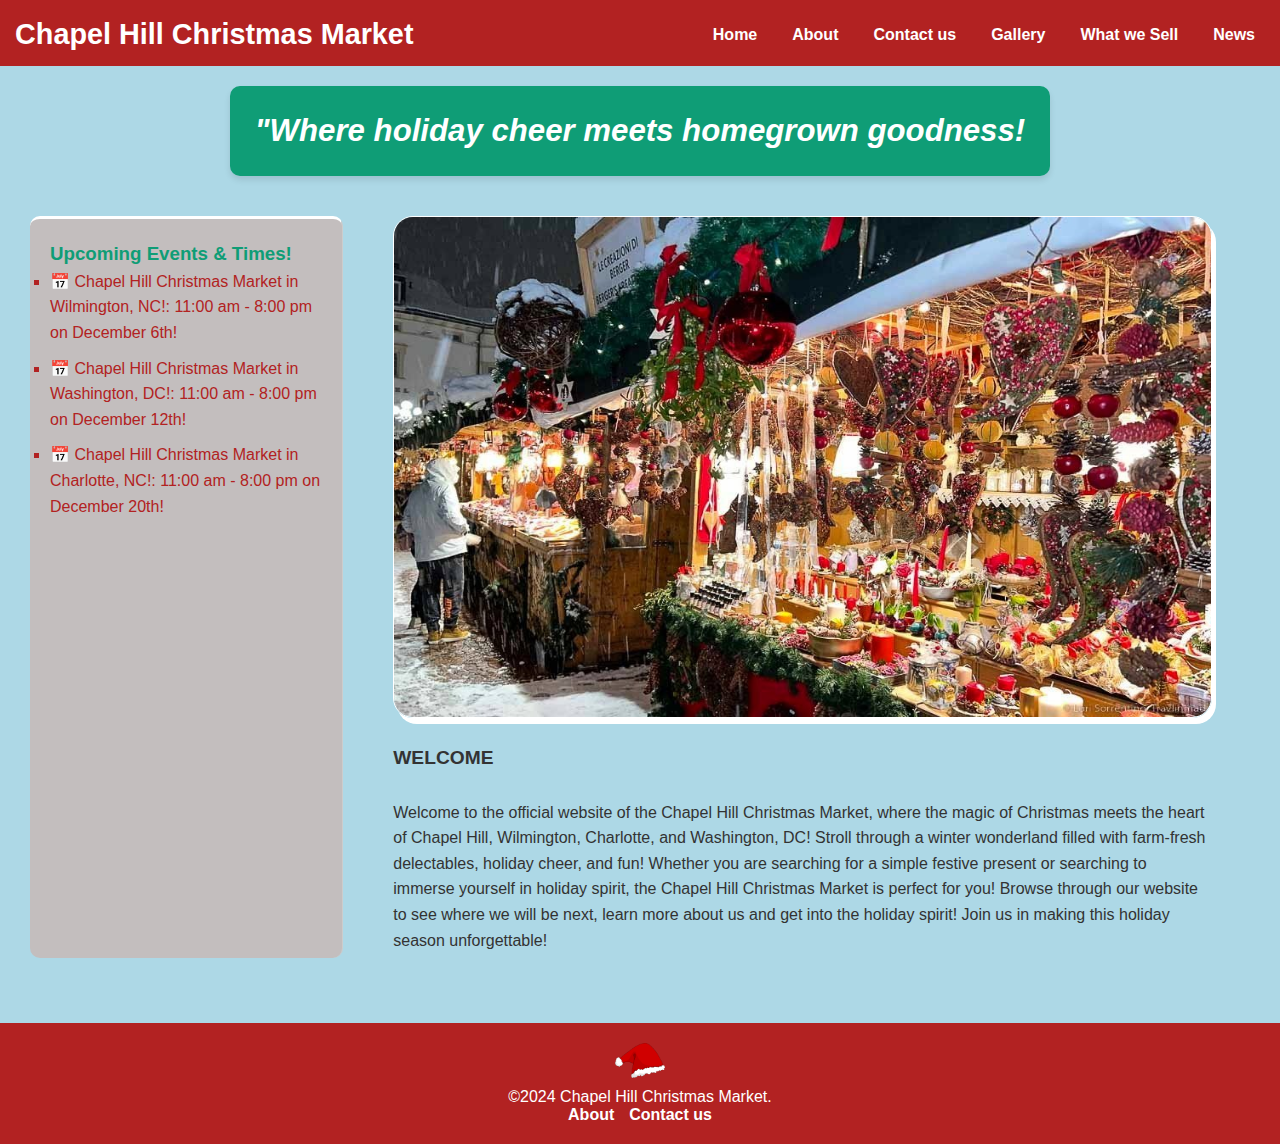
<file: index.html>
<!DOCTYPE html>
<html lang="en">
<head>
    <meta charset="UTF-8">
    <meta name="viewport" content="width=device-width, initial-scale=1.0">
    <title>Home | Chapel Hill Christmas Market</title>
    <link rel="stylesheet" href="CSS/styles.css">
</head>

<body id="home-body">
    <header class="home-header">
        <h1> Chapel Hill Christmas Market</h1>
        <nav>
            <ul>
                <li> <a href= "index.html">Home</a></li>
                <li> <a href= "about.html">About</a></li>
                <li> <a href= "contact.html">Contact us</a></li>
                <li> <a href= "gallery.html">Gallery</a></li>
                <li> <a href= "whatwesell.html">What we Sell</a></li>
                <li> <a href= "news.html">News</a></li>
            </ul>
        </nav>
    </header>

    <main>
        <section class="tagline">
            <h2> "Where holiday cheer meets homegrown goodness!</h2>
        </section>
        <section class="contents">
            <aside class="sidebar">
                <h3> Upcoming Events & Times!</h3>
                <ul>
                    <li><span class="icon">📅</span> Chapel Hill Christmas Market in Wilmington, NC!: 
                        11:00 am - 8:00 pm on December 6th!</li>
                    <li><span class="icon">📅</span> Chapel Hill Christmas Market in Washington, DC!: 
                        11:00 am - 8:00 pm on December 12th!</li>
                    <li><span class="icon">📅</span> Chapel Hill Christmas Market in Charlotte, NC!: 
                        11:00 am - 8:00 pm on December 20th!</li>
                </ul>
            </aside>
            <div class="main-content">
                <img id="market-pic" src="images/home-page-img.jpg" alt="Christmas market image from travlinmad.com">
                <h4>WELCOME</h4>
                <p> Welcome to the official website of the Chapel Hill Christmas Market, where the magic of Christmas meets the heart of Chapel Hill, Wilmington, Charlotte, and Washington, DC! Stroll through a winter wonderland filled with farm-fresh delectables, holiday cheer, and fun! Whether you are searching for a simple festive present or searching to immerse yourself in holiday spirit, the Chapel Hill Christmas Market is perfect for you! Browse through our website to see where we will be next, learn more about us and get into the holiday spirit! Join us in making this holiday season unforgettable!</p> 
            </div>
        </section>
    </main>

    <footer id="home-footer">
        <img src="images/pngimg.com - santa_hat_PNG47.png" alt="santa hat">
        <p>&copy;2024 Chapel Hill Christmas Market. </p>
          <div class="home-footer-links">
            <a href="about.html">About</a>
            <a href="contact.html">Contact us</a>
          </div>
    </footer>
</body>
</file>
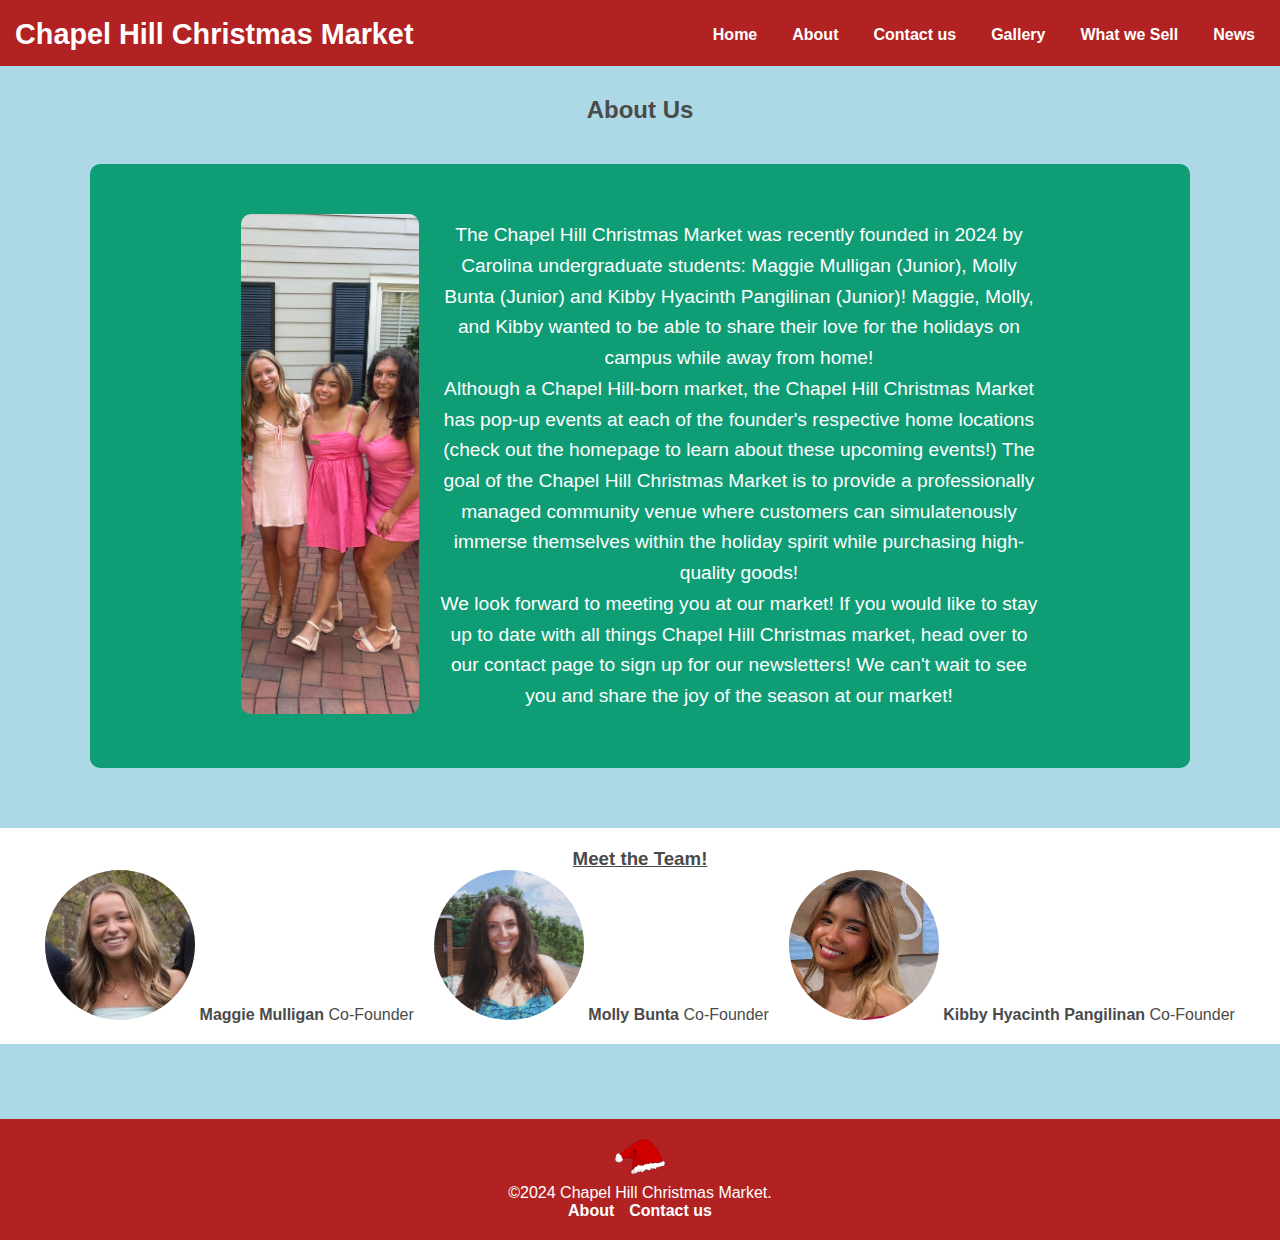
<file: about.html>
<!DOCTYPE html>
<html lang="en">
<head>
    <meta charset="UTF-8">
    <meta name="viewport" content="width=device-width, initial-scale=1.0">
    <title>About | Chapel Hill Christmas Market</title>
    <link rel="stylesheet" href="CSS/styles.css">
</head>

<body id="about-body">
    <header class="about-header">
        <h1> Chapel Hill Christmas Market</h1>
        <nav>
            <ul>
                <li> <a href= "index.html">Home</a></li>
                <li> <a href= "about.html">About</a></li>
                <li> <a href= "contact.html">Contact us</a></li>
                <li> <a href= "gallery.html">Gallery</a></li>
                <li> <a href= "whatwesell.html">What we Sell</a></li>
                <li> <a href= "news.html">News</a></li>
            </ul>
        </nav>
    </header>
    <section class="about-us">
        <h2>About Us</h2>
        <div class="about-content">
            <div class="group-image">
                <img id="group" src="images/group.JPG" alt="picture of founders">
            </div>
            <div class="about-text">
                <p>The Chapel Hill Christmas Market was recently founded in 2024 by Carolina undergraduate students: Maggie Mulligan (Junior), Molly Bunta (Junior) and Kibby Hyacinth Pangilinan (Junior)! Maggie, Molly, and Kibby wanted to be able to share their love for the holidays on campus while away from home!</p>
                <p>Although a Chapel Hill-born market, the Chapel Hill Christmas Market has pop-up events at each of the founder's respective home locations (check out the homepage to learn about these upcoming events!) The goal of the Chapel Hill Christmas Market is to provide a professionally managed community venue where customers can simulatenously immerse themselves within the holiday spirit while purchasing high-quality goods! </p>
                <p> We look forward to meeting you at our market! If you would like to stay up to date with all things Chapel Hill Christmas market, head over to our contact page to sign up for our newsletters! We can't wait to see you and share the joy of the season at our market!</p>
            </div>
        </div>
    </section>
    <section class="team-section">
        <h3>Meet the Team!</h3>
        <div class="team">
            <div class="maggie">
                <img src="images/maggie.jpg" alt="picture of Maggie">
                <p1>Maggie Mulligan</p1>
                <p2> Co-Founder</p2>
            </div>
            <div class="molly">
                <img src="images/molly.jpg" alt="picture of Molly">
                <p1>Molly Bunta</p1>
                <p2> Co-Founder</p2>
            </div>
            <div class="kibby">
                <img src="images/kibby.jpg" alt="picture of Kibby">
                <p1>Kibby Hyacinth Pangilinan</p1>
                <p2> Co-Founder</p2>
            </div>
        </div>
        </div>
    </section>
    <footer id="about-footer">
        <img src="images/pngimg.com - santa_hat_PNG47.png" alt="santa hat logo">
        <p>&copy;2024 Chapel Hill Christmas Market. </p>
          <div class="about-footer-links">
            <a href="about.html">About</a>
            <a href="contact.html">Contact us</a>
          </div>
    </footer>
</body>
</file>
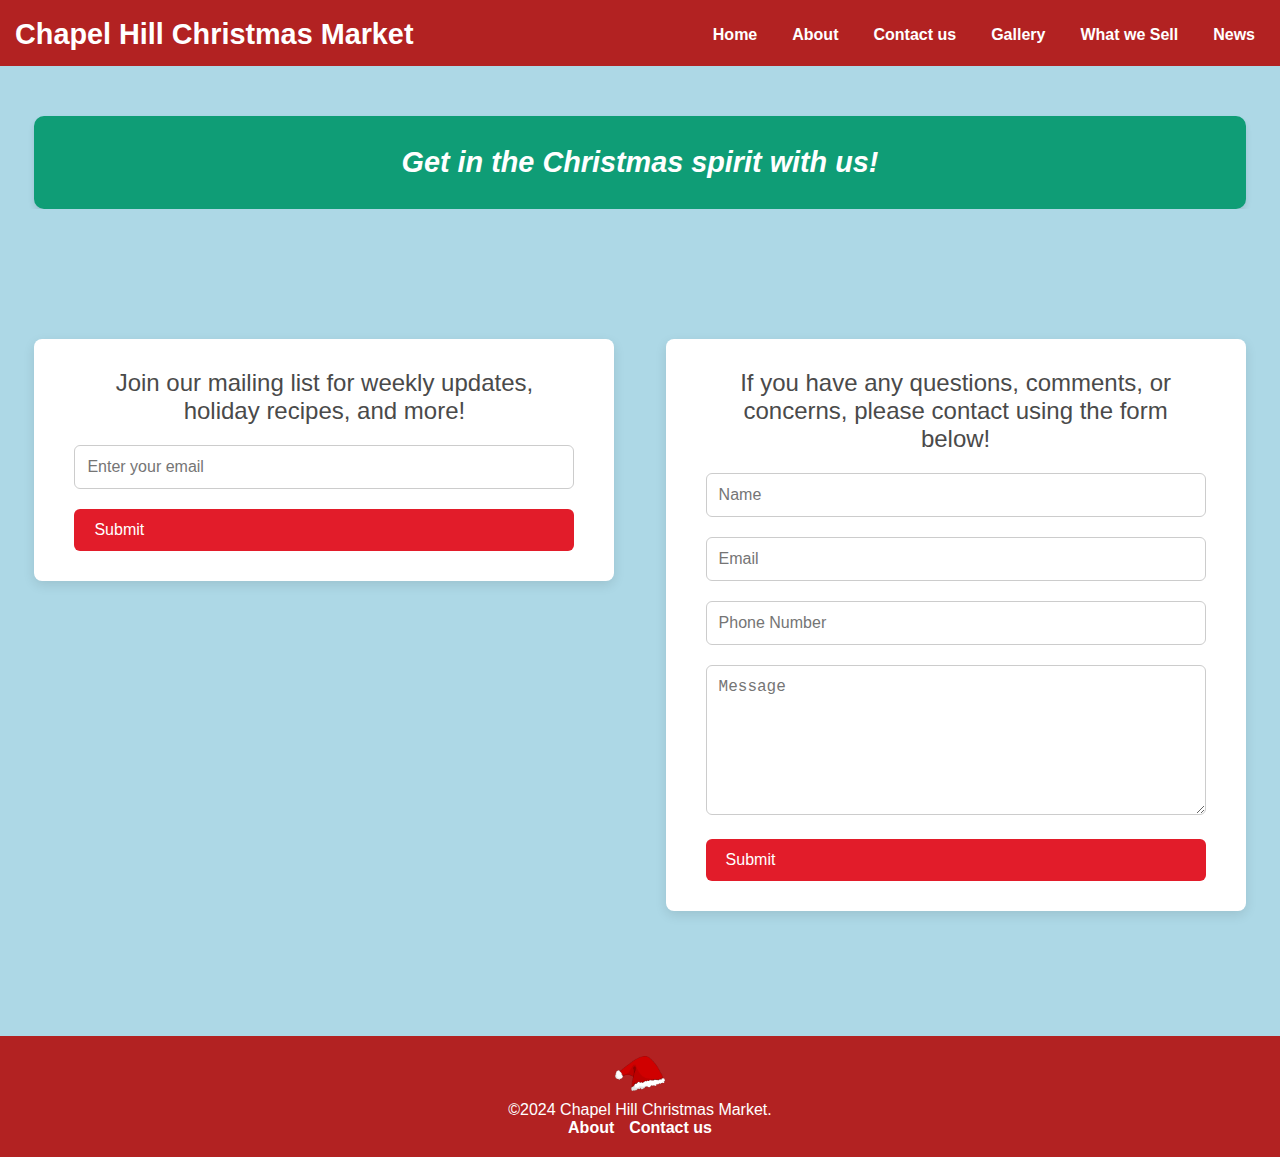
<file: contact.html>
<!DOCTYPE html>
<html lang="en">
<head>
  <meta charset="UTF-8">
  <meta name="viewport" content="width=device-width, initial-scale=1.0">
  <title>Contact us | Chapel Hill Christmas Market</title>
  <link rel="stylesheet" href="CSS/styles.css">
</head>
<body class="contact-body">
  <header class="contact-header">
    <h1> Chapel Hill Christmas Market</h1>
    <nav>
        <ul>
            <li> <a href= "index.html">Home</a></li>
            <li> <a href= "about.html">About</a></li>
            <li> <a href= "contact.html">Contact us</a></li>
            <li> <a href= "gallery.html">Gallery</a></li>
            <li> <a href= "whatwesell.html">What we Sell</a></li>
            <li> <a href= "news.html">News</a></li>
        </ul>
    </nav>
</header>
<section class="contact-tagline">
  <h2> Get in the Christmas spirit with us!</h2>
</section>
<main class="contact-main">
  <div class="mailing-container">
    <h1 class="contact-h1">Join our mailing list for weekly updates, holiday recipes, and more!</h1>
    <form class="mailing-form">
      <div class="form-group">
        <input type="email" id="email" placeholder="Enter your email" required>
      </div>
      <button type="submit">
         Submit
      </button>
    </form>
  </div>
<div class="contact-container">
  <h2 class="contact-h2">If you have any questions, comments, or concerns, please contact using the form below!</h2>
    <form class="contact-form">
      <div class="form-group">
        <input type="text" id="name" placeholder="Name" required>
      </div>
      <div class="form-group">
        <input type="email" id="contact-email" placeholder="Email" required>
      </div>
      <div class="form-group">
        <input type="tel" id="phone" placeholder="Phone Number" required>
      </div>
      <div class="form-group">
        <textarea id="message" placeholder="Message" rows="6" required></textarea>
      </div>
      <button type="submit">
        Submit
      </button>
    </form>
  </div>
</div>
</main>

<footer id="contact-footer">
  <img src="images/pngimg.com - santa_hat_PNG47.png" alt="santa hat logo">
  <p>&copy;2024 Chapel Hill Christmas Market. </p>
    <div class="contact-footer-links">
      <a href="about.html">About</a>
      <a href="contact.html">Contact us</a>
    </div>
</footer>
  
</body>


</html>
</file>
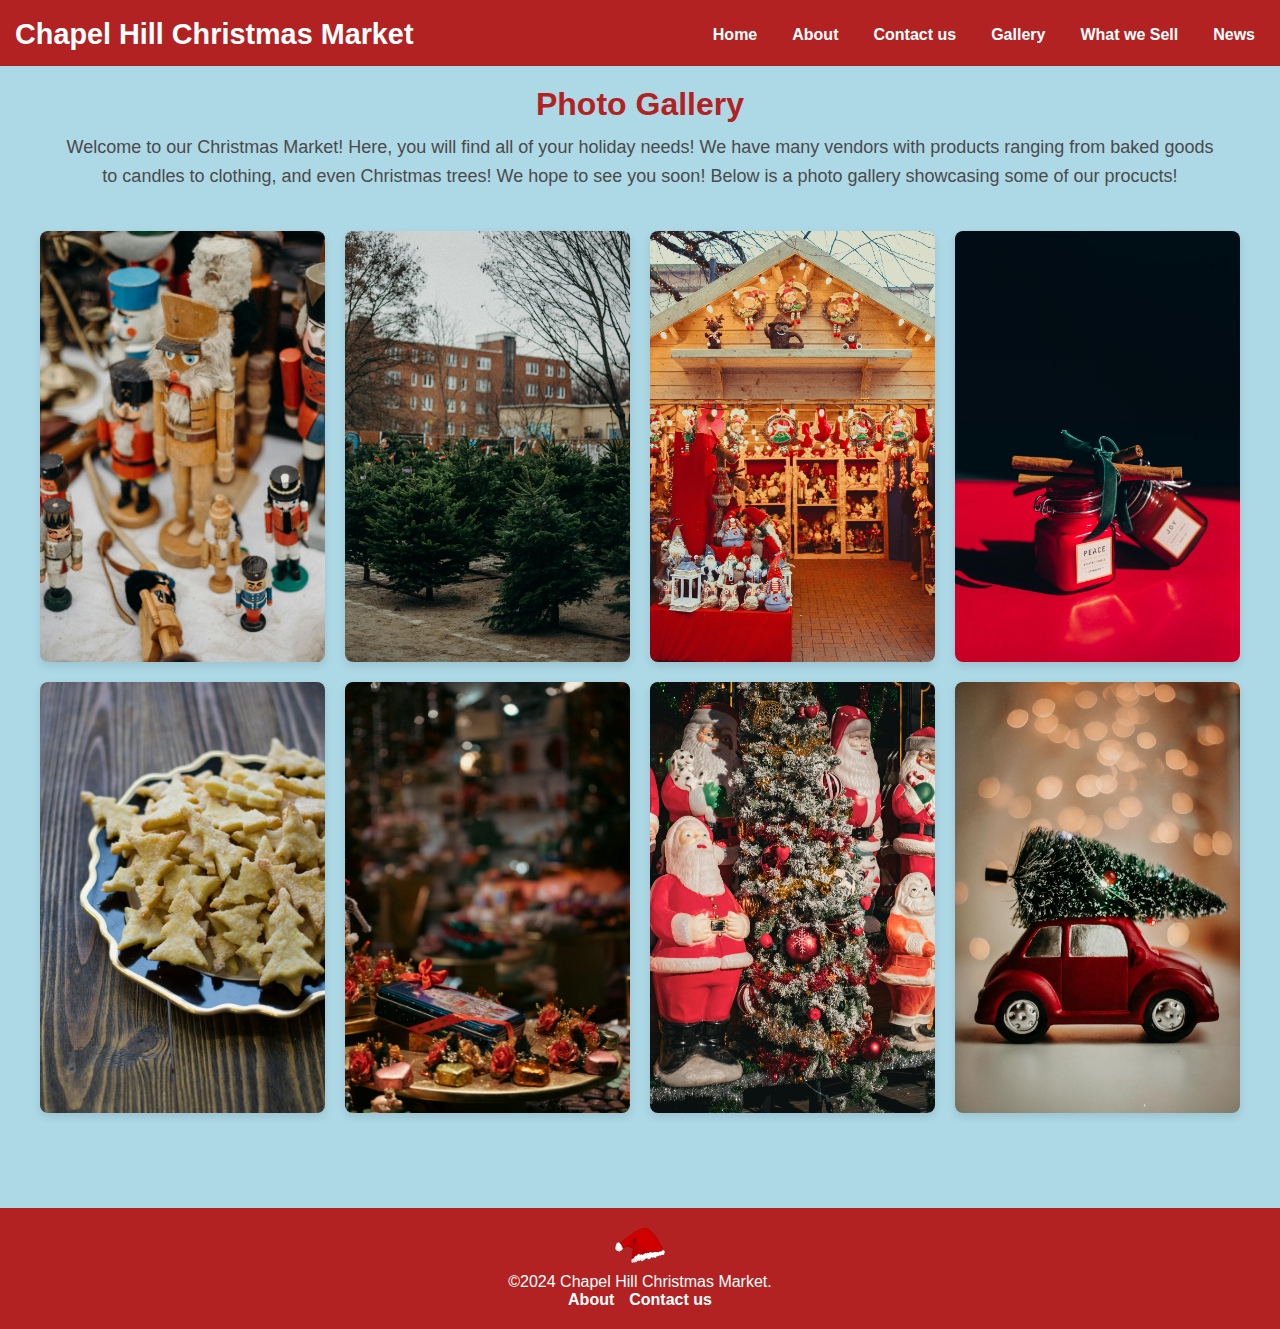
<file: gallery.html>
<!DOCTYPE html>
<html lang="en">
<head>
  <meta charset="UTF-8">
  <meta name="viewport" content="width=device-width, initial-scale=1.0">
  <title>Gallery | Chapel Hill Christmas Market</title>
  <link rel="stylesheet" href="CSS/styles.css">
</head>
<body>
  <header>
    <h1> Chapel Hill Christmas Market</h1>
    <nav>
        <ul>
            <li> <a href= "index.html">Home</a></li>
            <li> <a href= "about.html">About</a></li>
            <li> <a href= "contact.html">Contact us</a></li>
            <li> <a href= "gallery.html">Gallery</a></li>
            <li> <a href= "whatwesell.html">What we Sell</a></li>
            <li> <a href= "news.html">News</a></li>
        </ul>
    </nav>
</header>
    <main class="gallery-container">
        <section class="gallery-description">
          <h1 class="gallery-h1">Photo Gallery</h1>
          <p>Welcome to our Christmas Market! Here, you will find all of your holiday needs! We have many vendors with products ranging from baked goods to candles to clothing, and even Christmas trees! We hope to see you soon! Below is a photo gallery showcasing some of our procucts!</p>
        </section>
    
        
        <section class="gallery-images">
          <div class="gallery-item">
            <img src="images/pexels-cottonbro-4551297.jpg" alt="Nutcrackers">
          </div>
          <div class="gallery-item">
            <img src="images/pexels-cottonbro-4551322.jpg" alt="Christmas trees">
          </div>
          <div class="gallery-item">
            <img src="images/pexels-goodcitizen-1662350.jpg" alt="Holiday shop">
          </div>
          <div class="gallery-item">
            <img src="images/pexels-leeloothefirst-5782659.jpg" alt="Candles">
          </div>
          <div class="gallery-item">
            <img src="images/pexels-marta-dzedyshko-1042863-2067397.jpg" alt="Cookies">
          </div>
          <div class="gallery-item">
            <img src="images/pexels-triemli-28697834.jpg" alt="Christmas tin">
           </div>
           <div class="gallery-item">
            <img src="images/pexels-benoit-roy-1445513124-29550720.jpg" alt="Santas around a tree">
          </div>
          <div class="gallery-item">
            <img src="images/pexels-kpaukshtite-3444345.jpg" alt="Christmas tree on car decoration">
          </div>
        </section>
      </main>

      <footer id="gallery-footer">
        <img src="images/pngimg.com - santa_hat_PNG47.png" alt="santa hat logo">
        <p>&copy;2024 Chapel Hill Christmas Market. </p>
          <div class="gallery-footer-links">
            <a href="about.html">About</a>
            <a href="contact.html">Contact us</a>
          </div>
      </footer>

    </body>
    </html>
</file>
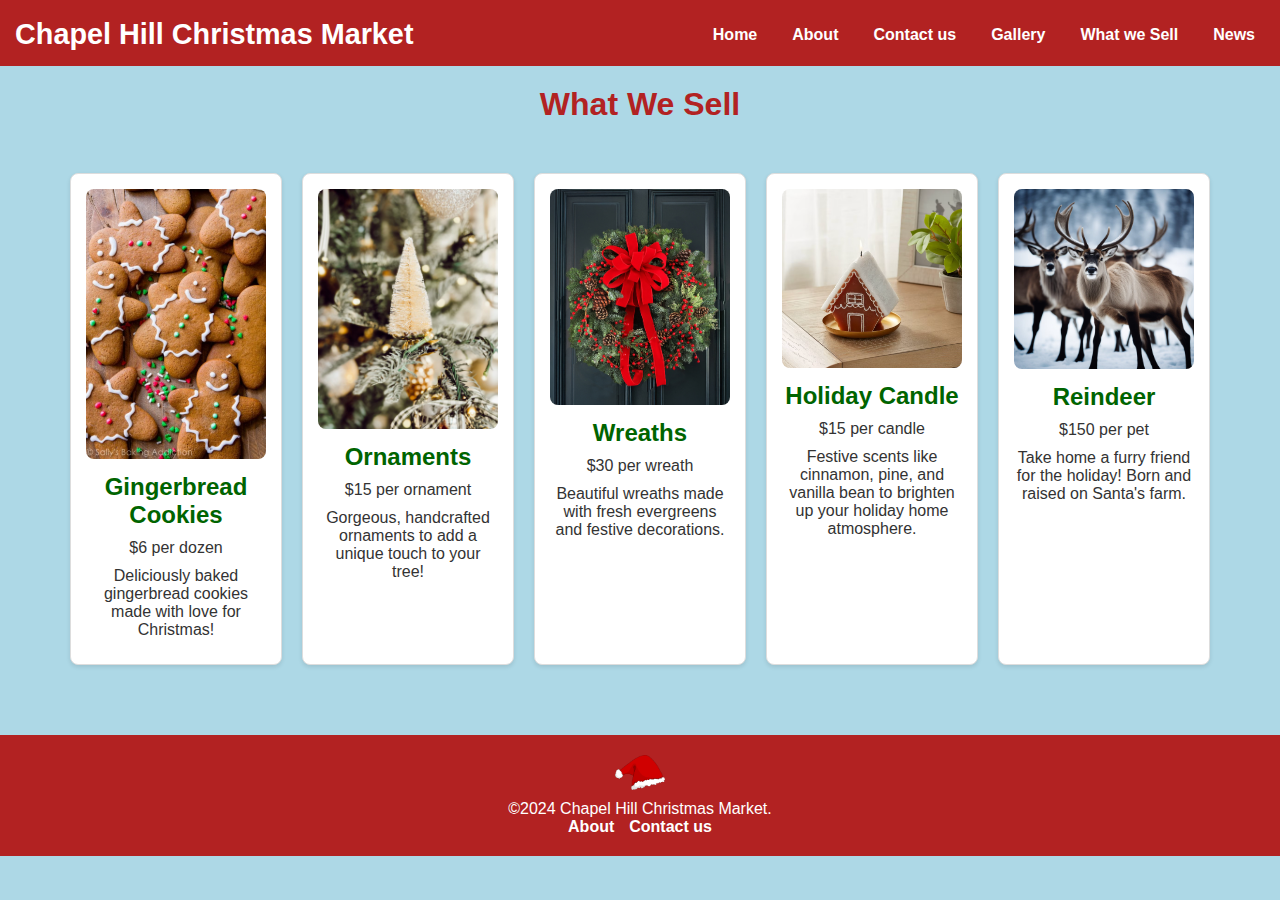
<file: whatwesell.html>
<!DOCTYPE html>
<html lang="en">
<head>
    <meta charset="UTF-8">
    <meta name="viewport" content="width=device-width, initial-scale=1.0">
    <title>What we Sell | Chapel Hill Christmas Market</title>
    <link rel="stylesheet" href="CSS/styles.css">
</head>
<body id="sell-body">
    <header>
        <h1> Chapel Hill Christmas Market</h1>
        <nav>
            <ul>
                <li> <a href= "index.html">Home</a></li>
                <li> <a href= "about.html">About</a></li>
                <li> <a href= "contact.html">Contact us</a></li>
                <li> <a href= "gallery.html">Gallery</a></li>
                <li> <a href= "whatwesell.html">What we Sell</a></li>
                <li> <a href= "news.html">News</a></li>
            </ul>
        </nav>
    </header>
    <main>
        <section id="products">
            <h1>What We Sell</h1>
            <div class="product-grid">
                <article class="product-card">
                    <img src="images/gingerbread-men.jpg" alt="gingerbread cookies">
                    <h2>Gingerbread Cookies</h2>
                    <p>$6 per dozen</p>
                    <p>Deliciously baked gingerbread cookies made with love for Christmas!</p>
                </article>

                <arcticle class="product-card">
                    <img src="images/ornaments.jpg" alt="ornaments">
                    <h2>Ornaments</h2>
                    <p>$15 per ornament</p>
                    <p>Gorgeous, handcrafted ornaments to add a unique touch to your tree!</p>
                </arcticle>

                <article class="product-card">
                    <img src="images/wreath.jpg" alt="wreath">
                    <h2>Wreaths</h2>
                    <p>$30 per wreath</p>
                    <p>Beautiful wreaths made with fresh evergreens and festive decorations.</p>
                </article>

                <arcticle class="product-card">
                    <img src="images/candle.jpg" alt="candle">
                    <h2>Holiday Candle</h2>
                    <p>$15 per candle</p>
                    <p>Festive scents like cinnamon, pine, and vanilla bean to brighten up your holiday home atmosphere.</p>
                </arcticle>

                <article class="product-card">
                    <img src="images/reindeer.jpg" alt="reindeer">
                    <h2>Reindeer</h2>
                    <p>$150 per pet</p>
                    <p>Take home a furry friend for the holiday! Born and raised on Santa's farm.</p>
                </article>
            </div>
        </section>
    </main>


    <footer id="sell-footer">
        <img src="images/pngimg.com - santa_hat_PNG47.png" alt="santa hat logo">
        <p>&copy;2024 Chapel Hill Christmas Market. </p>
          <div class="sell-footer-links">
            <a href="about.html">About</a>
            <a href="contact.html">Contact us</a>
          </div>
    </footer>
</body>
</file>
<file: CSS/styles.css>
nav {
  margin-right: 15px;
}
header h1 {
  margin-left: 15px;
}
.contact-body{
  background-color: #ADD8E6;
}
.contact-header {
  padding-top: 18px;
  padding-bottom: 15px;
}
.contact-main {
    font-family: "Arsenal SC", sans-serif;
    font-weight: 400;
    font-style: normal;;
    background-color: #f9f9f9;
    margin-top: -10px;
    display: flex;
    flex-direction: column;
    justify-content: center;
    align-items: center;
    height: 100vh;
    background-color: #ADD8E6;
    
  }
  
  .mailing-container {
    background-color: #fff;
    border-radius: 8px;
    box-shadow: 0 4px 12px rgba(0, 0, 0, 0.1);
    padding: 30px 40px;
    text-align: center;
    max-width: 500px;
    width: 100%;
    margin-bottom: 20px;
    margin-top: 130px;
  }
  .contact-container {
    background-color: #fff;
    border-radius: 8px;
    box-shadow: 0 4px 12px rgba(0, 0, 0, 0.1);
    padding: 30px 40px;
    text-align: center;
    max-width: 500px;
    width: 100%;
    margin-bottom: 20px;
    margin-top: 130px;
  }
  
  .contact-h1 {
    font-family: "Arsenal SC", sans-serif;
    font-weight: 400;
    font-style: normal;
    color: #4a4a4a;
    font-size: 24px;
    margin-bottom: 20px;
  }

  .contact-h2{
    font-family: "Arsenal SC", sans-serif;
    font-weight: 400;
    font-style: normal;
    color: #4a4a4a;
    font-size: 24px;
    margin-bottom: 20px;

  }
  .contact-tagline {
    text-align: center;
    background-color: #0F9D76;
    color: white;
    padding: 30px;
    margin: 20px auto;
    margin-bottom: 10px;
    margin-top: 50px;
    font-style: italic;
    font-size: 1.2em;
    max-width: 90%;
    border-radius: 10px;
    box-shadow: 0 4px 6px rgba(0, 0, 0, 0.1);
  }
  
  
  
  .mailing-form, .contact-form {
    display: flex;
    flex-direction: column;
    gap: 20px;
  }
  
  .mailing-form .form-group, .contact-form .form-group {
    width: 100%;
  }
  
  .mailing-form input[type="email"],
  .contact-form input[type="text"],
  .contact-form input[type="email"],
  .contact-form input[type="tel"],
  .contact-form textarea {
    width: 100%;
    padding: 12px;
    font-size: 16px;
    border: 1px solid #ccc;
    border-radius: 6px;
    box-sizing: border-box;
    transition: border-color 0.3s ease;
  }
  
  .mailing-form input[type="email"]:focus,
  .contact-form input[type="text"]:focus,
  .contact-form input[type="email"]:focus,
  .contact-form input[type="tel"]:focus,
  .contact-form textarea:focus {
    border-color: #de303b;
    outline: none;
  }
  
  .contact-form textarea {
    resize: vertical;
    height: 150px;
  }
  
  button {
    background-color: #e21c2a; 
    color: white;
    font-size: 16px;
    padding: 12px 20px;
    border: none;
    border-radius: 6px;
    cursor: pointer;
    display: inline-flex;
    align-items: center;
    gap: 10px;
    transition: transform 0.3s ease, background-color 0.3s ease;
  }
  
  button:hover {
    background-color: green;
    transform: translateY(-5px);
  }


  @media (min-width: 768px) {
    .contact-main {
      flex-direction: row; 
      align-items: flex-start;
      justify-content: center; 
      max-width: 100%;
      height: auto; 
    }
  
    .contact-container, .mailing-container {
      width: 48%; 
      margin-bottom: 0; 
    }
  
    .mailing-container {
      margin-right: 4%; 
    }
  }
#contact-footer{
  display: flex;
  flex-direction: column; 
  justify-content: center; 
  align-items: center; 
  background-color: #B22222; 
  color: white; 
  padding: 20px;
  text-align: center;
  margin-top:125px ;
}
#contact-footer img{
width: 50px; 
  height: auto;
  margin-bottom: 10px; 
}

.contact-footer-links {
  display: flex;
  gap: 15px; 
}

.contact-footer-links a {
  color: white;
  text-decoration: none;
  font-weight: bold;
}

.contact-footer-links a:hover {
  text-decoration: underline; 
}




  body {
    font-family: "Arial", sans-serif;
    background-color: #ADD8E6 ;
    margin: 0;
    padding: 0;
    color: #4a4a4a;
  }
  
  .gallery-container {
    padding: 20px;
    display: flex;
    flex-direction: column;
    align-items: center;
  }
  
  .gallery-container {
    max-width: 1200px;
    margin: 0 auto;
    overflow-y: auto;
  }
  
  .gallery-h1 {
    font-size: 32px; 
    color: #B22222; 
    margin-bottom: 10px;
    text-align: center;
  }
  
  .gallery-description p {
    font-size: 18px;
    line-height: 1.6;
    text-align: center;
    margin-bottom: 40px;
    padding: 0 20px;
  }
  
  
  .gallery-images {
    display: grid;
    grid-template-columns: 1fr; 
    gap: 20px;
  }
  
  .gallery-item {
    position: relative;
    overflow: hidden;
    border-radius: 8px;
    box-shadow: 0 4px 8px rgba(0, 0, 0, 0.1);
  }
  
  .gallery-item img {
    width: 100%;
    height: 100%;
    object-fit: cover;
    border-radius: 5px;
    transition: transform 0.3s ease-in-out;
  }
  
  .gallery-item img:hover {
    transform: scale(1.05);
  }
  
  
  @media (min-width: 768px) {
    .gallery-images {
      grid-template-columns: repeat(auto-fill, minmax(250px, 1fr)); 
      gap: 20px;
    }
  }

  #gallery-footer{
    display: flex;
    flex-direction: column; 
    justify-content: center; 
    align-items: center; 
    background-color: #B22222; 
    color: white; 
    padding: 20px;
    text-align: center;
    margin-top:75px ;
  }
  #gallery-footer img{
  width: 50px; 
    height: auto;
    margin-bottom: 10px; 
  }
  
  .gallery-footer-links {
    display: flex;
    gap: 15px; 
  }
  
  .gallery-footer-links a {
    color: white;
    text-decoration: none;
    font-weight: bold;
  }
  
  .gallery-footer-links a:hover {
    text-decoration: underline; 
  }
  

/* home page css */

#home-body, h1, h2, h3, p, ul, li{
  margin: 0;
  padding: 0;
  list-style: none;
}

#home-body {
  font-family: "Arsenal SC", sans-serif;
  color: #333;
  background-color: #ADD8E6;
}

header{
  background-color: #B22222;
  color: white;
  padding-top: 18px;
  padding-bottom: 15px;
  display: flex;
  justify-content: space-between;
  align-items: center;
}

.home-header {
  padding-top: 18px;
  padding-bottom: 15px;
}

header h1{
  font-size: 1.8em;
}

nav ul {
  display: flex;
  gap: 15px;
  /*color: white;*/
}

nav ul li{
  color: white;
  /*text-decoration: none;*/
  /*display: inline;*/
}

nav ul li a{
  color: white;
  text-decoration: none;
  /*display: inline;*/
  font-weight: bold;
  padding: 5px 10px;
  border-radius: 5px;
  transition: background-color 0.3s;
}

nav ul li a:hover {
  text-decoration: underline;
  background-color: #0f9d76;
}

.tagline {
  text-align: center;
  background-color: #0F9D76;
  color: white;
  padding: 20px 10px;
  margin: 20px auto;
  font-style: italic;
  font-size: 1.2em;
  max-width: 90%;
  border-radius: 10px;
  box-shadow: 0 4px 6px rgba(0, 0, 0, 0.1);
  line-height: 1.6;
}

.contents{
  display: block;
}

.sidebar {
  background-color: rgb(195, 190, 190);
  padding: 20px;
  margin-bottom: 20px;
  border-top: 3px solid white;
  margin-left: 30px;
  line-height: 1.6;

}

.sidebar h3 {
  color: #0F9D76;
}

.sidebar ul {
  padding: 0;
}

.sidebar ul li {
  list-style-type: square;
  margin-bottom: 10px;
  color: #B22222;
}

.main-content{
  padding: 20px;
  margin-right: 50px;
  margin-left: 30px;
  margin-bottom: 50px;
}

.main-content img{
    width: 100%;
    height: auto;
    max-height: 500px;
    margin: 0 auto;
    margin-bottom: 20px;
    display: block;
    border-radius: 20px;
    box-shadow: 4px 6px white;
    border: 1px solid white;
}



.main-content h4 {
  font-weight: bold;
  font-size: larger;
  padding-bottom: -10px;
  line-height: 1.6;
}

.main-content p {
  line-height: 1.6;
}
#home-footer {
  display: flex;
  flex-direction: column; 
  justify-content: center; 
  align-items: center; 
  background-color: #B22222; 
  color: white; 
  padding: 20px;
  text-align: center; 
}

#home-footer img {
  width: 50px; 
  height: auto;
  margin-bottom: 10px; 
}

.home-footer-links {
  display: flex;
  gap: 15px; 
}

.home-footer-links a {
  color: white;
  text-decoration: none;
  font-weight: bold;
}

.home-footer-links a:hover {
  text-decoration: underline; 
}

@media (min-width: 768px) {
  .contents {
    display: flex;
  }
  .sidebar {
    flex: 1;
    margin-bottom: 65px;
    margin-top: 20px;
    border-right: 1px solid #ccc;
    min-width: 250px;
    border-radius: 10px;
  }
  .main-content {
    flex: 3;
  }

  .tagline {
    max-width: 800px;
    font-size: 1.3em;
  }
}

/* About page CSS */
#about-body {
  font-family: "Arsenal SC", sans-serif;
  margin: 0;
  padding: 0;
  background-color: #ADD8E6 ;

}


.about-us {
  padding: 20px;
  text-align: center;
  margin-top: 10px;
}

.about-content {
  display:flex;
  padding-top: 50px;
  padding-bottom: 50px;
  justify-content: center;
  align-items: center;
  gap: 20px;
  flex-wrap: wrap;
  background-color: #0F9D76;
  border-radius: 10px;
  color: white;
  margin-top: 40px;
  margin-right: 70px;
  margin-left: 70px;
  margin-bottom: 40px;
}

.about-text{
  max-width: 600px;
  font-size: 1.2em;
  line-height: 1.6;
}

.team-section{
  padding: 20px;
  text-align: center;
  background-color: white;
  margin-bottom: 20px;
}

.team-section h3 {
  text-decoration: underline;
}

.team{
  display: flex; 
  justify-content: center;
  gap: 20px;
  flex-wrap: wrap;
}

.maggie, .kibby, .molly {
  text-align: center;
}

.maggie img {
  width: 150px;
  height: 150px;
  border-radius: 50%;
  object-fit: cover;
}
.molly img {
  width: 150px;
  height: 150px;
  border-radius: 50%;
  object-fit: cover;
}
.kibby img {
  width: 150px;
  height: 150px;
  border-radius: 50%;
  object-fit: cover;
}
.maggie p1 {
  margin-top: 10px;
  font-weight: bold;;
}
.molly p1 {
  margin-top: 10px;
  font-weight: bold;;
}
.kibby p1 {
  margin-top: 10px;
  font-weight: bold;;
}

.group-image img {
  width: 100%;
  max-width: 500px;
  max-height: 500px;
  border-radius: 10px;
}

@media (max-width: 768px) {
  .about-content {
    flex-direction: column;
    gap: 30px;
  }

  .team {
    flex-direction: column;
    gap: 30px;
  }
}
#about-footer {
  display: flex;
  flex-direction: column; 
  justify-content: center; 
  align-items: center; 
  background-color: #B22222; 
  color: white; 
  padding: 20px;
  text-align: center; 
  margin-top: 75px;
}

#about-footer img {
  width: 50px; 
  height: auto;
  margin-bottom: 10px; 
}

.about-footer-links {
  display: flex;
  gap: 15px; 
}

.about-footer-links a {
  color: white;
  text-decoration: none;
  font-weight: bold;
}

.about-footer-links a:hover {
  text-decoration: underline; 
}

/* What We Sell css */ 


#products {
  padding: 20px; 
  background-color: #ADD8E6;
  color: #333; 
  margin-right: 50px;
  margin-left: 50px;
  margin-bottom: 50px;
}

#products h1 {
  text-align: center; 
  font-size: 2em; 
  margin-bottom: 20px;
  color: #b22222;
}

.product-grid {
  display: grid;
  grid-template-columns: repeat(auto-fit, minmax(200px, 1fr));
  gap: 20px; 
  margin-top: 50px;
}

.product-card {
  background: #fff;
  border: 1px solid #ddd;
  border-radius: 8px; 
  padding: 15px; 
  text-align: center;
  box-shadow: 0 2px 4px rgba(0,0,0,0.1); 
  transition: transform 0.2s, box-shadow 0.2s; 
}

.product-card:hover {
  transform: scale(1.05);
  box-shadow: 0 4px 8px rgba(0,0,0,0.2); 
}

.product-card img {
  max-width: 100%; 
  height: auto; 
  border-radius: 8px; 
  margin-bottom: 10px;
}

.product-card h2 {
  font-size: 1.5em; 
  color: #006400; 
  margin-bottom: 10px; 
}

.product-card p {
  margin-bottom: 10px; 
  font-size: 1em;
}

.product-card strong {
  color: #b22222; 
} 

/* News Css */
#news {
  padding: 20px; 
  margin-right: 50px;
  margin-left: 50px;
}
#news h1 {
  margin-bottom: 20px;
}
.news-item {
  margin-bottom: 20px; 
  padding: 10px; 
  border: 1px solid #7f0606;
  border-radius: 10px; 
  background: #ecefee;
  transition: transform 0.3s, box-shadow 0.2s; 
}

.news-item:hover {
  transform: scale(1.0);
  box-shadow: 0 4px 8px rgba(0,0,0,0.2); 
}

.news-item h2 {
  font-size: 1.5em; 
  margin-bottom: 10px; 
}

.news-item time {
  display: block; 
  color: #666; 
  margin-bottom: 15px; 
}

.news-item img {
  max-width: 300px;
  height: auto; 
  border-radius: 8px; 
  margin-bottom: 15px; 
}

.news-item li {
  list-style-type:georgian;
}
#news-footer{
  display: flex;
  flex-direction: column; 
  justify-content: center; 
  align-items: center; 
  background-color: #B22222; 
  color: white; 
  padding: 20px;
  text-align: center;
  margin-top: 50px;
}
#news-footer img{
width: 50px; 
  height: auto;
  margin-bottom: 10px; 
}

.news-footer-links {
  display: flex;
  gap: 15px; 
}

.news-footer-links a {
  color: white;
  text-decoration: none;
  font-weight: bold;
}

.news-footer-links a:hover {
  text-decoration: underline; 
}


#sell-footer{
  display: flex;
  flex-direction: column; 
  justify-content: center; 
  align-items: center; 
  background-color: #B22222; 
  color: white; 
  padding: 20px;
  text-align: center;
  margin-top: 50px ;
}
#sell-footer img{
width: 50px; 
  height: auto;
  margin-bottom: 10px; 
}

.sell-footer-links {
  display: flex;
  gap: 15px; 
}

.sell-footer-links a {
  color: white;
  text-decoration: none;
  font-weight: bold;
}

.sell-footer-links a:hover {
  text-decoration: underline; 
}


@media (max-width: 768px) {
  #news, #whatwesell {
    grid-template-columns: 1fr;
    padding: 10px;
  }

  .news-item, .product-item {
    padding: 10px;
  }

  h2 {
    font-size: 1.2em; 
  }

  .news-img, .product-img {
    border-radius: 6px; 
  }
}

@media (max-width: 480px) {
  #news, #whatwesell {
    padding: 5px;
  }

  .news-item, .product-item {
    padding: 8px;
  }

  h2 {
    font-size: 1em; 
  }

  .news-img, .product-img {
    margin-bottom: 10px; 
  }

  p {
    font-size: 0.9em;
    line-height: 1.4; 
  }
}
</file>
